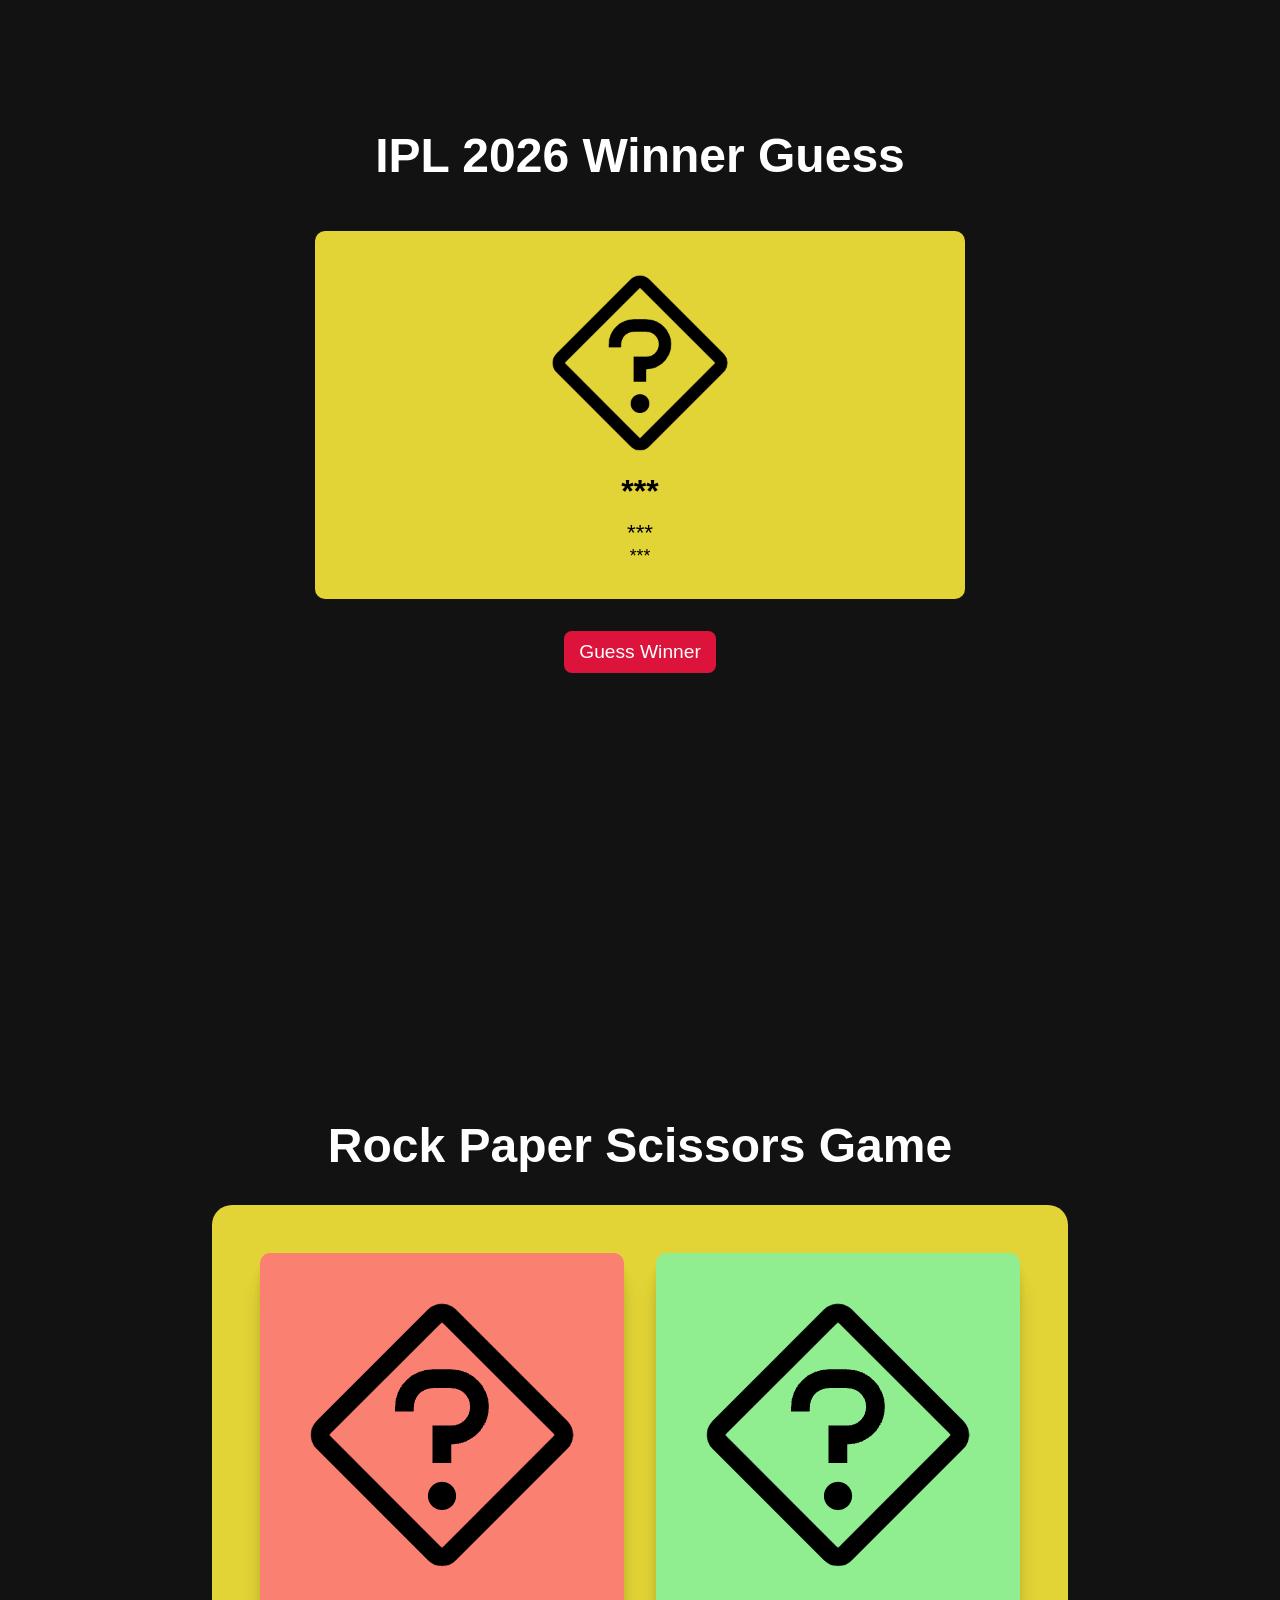
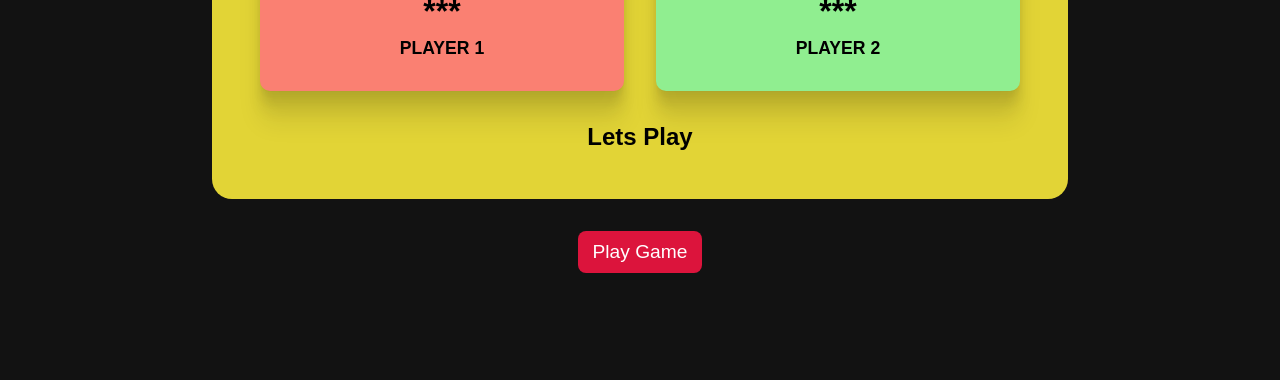
<file: 04-ipl-rock-dom/index.html>
<!DOCTYPE html>
<html lang="en">

<head>
    <meta charset="UTF-8">
    <meta name="viewport" content="width=device-width, initial-scale=1.0">
    <link rel="stylesheet" href="style.css">
    <title>IPL 2026 Winner Guess</title>
</head>

<body>
    <main>
        <!-- IPL Winner Guess -->
        <section class="cotainer">
            <h1 class="title">IPL 2026 Winner Guess</h1>

            <div class="card">
                <img clas="card__logo" src="./Assets/unknown.png" alt="" class="card__logo">
                <h2 class="card__team-name">***</h2>
                <p class="card__team-captain">***</p>
                <p class="card__team-owner">***</p>
            </div>
            <button class="btn btn-1">Guess Winner</button>
        </section>

        <!-- Rock Paper Scissors Game  -->
        <section class="cotainer">
            <h2 class="title2">Rock Paper Scissors Game</h2>

            <div class="card-wrapper">
                <div class="game-card">
                    <div class="card__left">
                        <img class="card__left-img" src="./Assets/unknown.png" alt="">
                        <h3 class="card__left-title">***</h3>
                        <p class="card__left-player">Player 1</p>
                    </div>
                    <div class="card__right">
                        <img class="card__right-img" src="./Assets/unknown.png" alt="">
                        <h3 class="card__right-title">***</h3>
                        <p class="card__right-player">Player 2</p>
                    </div>
                </div>

                <h2 class="result">Lets Play</h2>
            </div>

            <button class="btn btn-2">Play Game</button>
        </section>
    </main>

    <script src="script.js"></script>
</body>

</html>
</file>
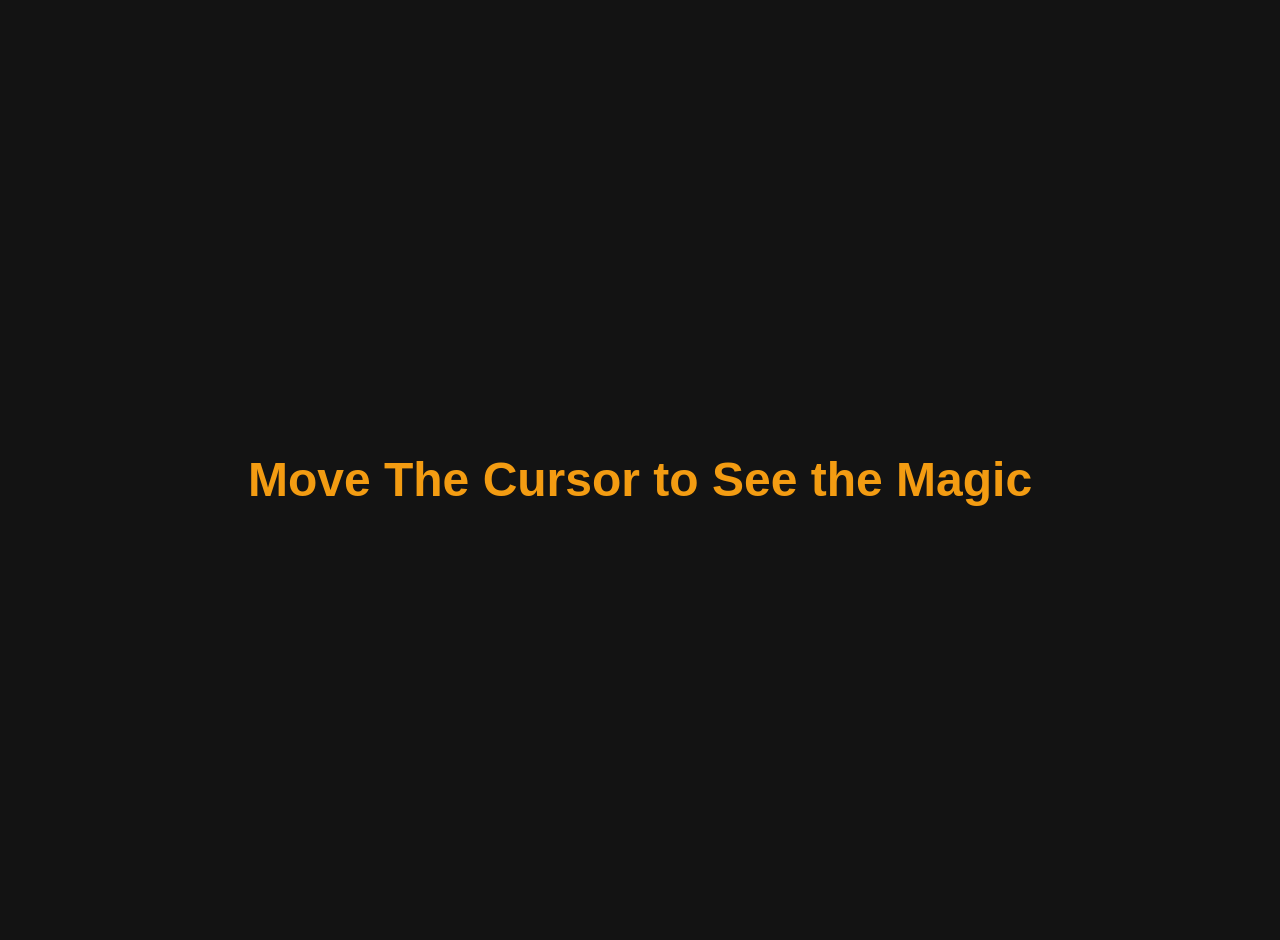
<file: 06-img-trail-effect/index.html>
<!DOCTYPE html>
<html lang="en">
<head>
    <meta charset="UTF-8">
    <meta name="viewport" content="width=device-width, initial-scale=1.0">
    <link rel="stylesheet" href="style.css">
    <title>Image Trail Effect</title>
</head>
<body>
    <main>
        <section class="container">
            <h1>Move The Cursor to See the Magic</h1>

        </section>
    </main>

    <script src="https://cdn.jsdelivr.net/npm/gsap@3.13.0/dist/gsap.min.js"></script>
    <script src="script.js"></script>
</body>
</html>
</file>
<file: 04-ipl-rock-dom/style.css>
* {
    margin: 0;
    padding: 0;
    box-sizing: border-box;
}

html,
body {
    width: 100%;
    height: 100vh;
    background-color: rgb(18, 18, 18);
    /* color: rgb(239, 239, 239); */
    font-family: Arial, Helvetica, sans-serif;
}

.cotainer {
    width: 100%;
    height: 110vh;
    padding: 8rem 10rem;
    display: flex;
    flex-direction: column;
    align-items: center;
}

/* IPL Winner Guess */
h1.title {
    text-align: center;
    font-size: 3rem;
    color: white;
    margin-bottom: 3rem;
}

.card {
    display: flex;
    justify-content: center;
    align-items: center;
    flex-direction: column;
    border-radius: 10px;
    width: 650px;
    padding: 2rem;
    background-color: rgb(226, 212, 54);
    transition: all 0.3s ease-in-out;
    cursor: pointer;

    & img {
        width: 200px;
    }

    & h2.card__team-name {
        font-size: 2rem;
        padding: 10px 0;
    }

    & p.card__team-captain {
        font-size: 1.4rem;
        font-weight: 500;
    }

    & p.card__team-owner {
        font-size: 1.1rem;
        font-weight: 500;
    }

    &:hover {
        transform: translateY(-10px);
    }
}

.btn {
    padding: 10px 15px;
    margin-top: 2rem;
    font-size: 1.2rem;
    border: none;
    border-radius: 8px;
    background-color: crimson;
    color: white;
    transition: all 0.1s ease-in-out;
    cursor: pointer;

    &:hover {
        background-color: rgba(220, 20, 60, 0.8);
    }

    &:active {
        scale: 0.95;
    }
}

/* Rock Paper Scissors Game */

h2.title2 {
    color: white;
    font-size: 3rem;
    margin-bottom: 2rem;
}

.card-wrapper {
    background-color: rgb(226, 212, 54);
    height: 100%;
    /* width: 50vw; */
    display: flex;
    flex-direction: column;
    align-items: center;
    justify-content: center;
    padding: 3rem;
    gap: 2rem;
    border-radius: 20px;

}

.game-card {
    display: grid;
    grid-template-columns: 1fr 1fr;
    justify-content: space-between;
    align-items: center;
    gap: 2rem;
}

.card__left,
.card__right {
    width: 100%;
    height: 100%;
    /* border: 5px solid salmon; */
    border-radius: 10px;
    display: flex;
    flex-direction: column;
    justify-content: center;
    align-items: center;
    gap: 0.5rem;
    padding: 2rem;
    box-shadow: 0px 1px 1px rgba(3, 7, 18, 0.02),
        0px 5px 4px rgba(3, 7, 18, 0.03),
        0px 12px 9px rgba(3, 7, 18, 0.05),
        0px 20px 15px rgba(3, 7, 18, 0.06),
        0px 32px 24px rgba(3, 7, 18, 0.08);


    & h3 {
        font-size: 2rem;
        text-transform: uppercase;
    }

    & p {
        font-size: 1.1rem;
        font-weight: 600;
        text-transform: uppercase;
    }
}

.card__left {
    background-color: salmon;
}

.card__right {
    background-color: lightgreen;
}
</file>
<file: 06-img-trail-effect/style.css>
* {
    margin: 0;
    padding: 0;
    box-sizing: border-box;
}


html, body {
    font-family: Arial, sans-serif;
    background-color: #131313;
    color: #e5e4e4;
    line-height: 1.6;
    padding: 20px;
    width: 100%;
    height: 100%;
    overflow: hidden;
}

.container {
    max-width: 1200px;
    margin: auto;
    height: 100vh;
    display: flex;;
    flex-direction: column; 
    justify-content: center;
    align-items: center;
}

h1 {
    font-size: 3rem;
    margin-bottom: 20px;
    color: #f39c12;
}

.img-trail {
    position: absolute;
    inset: 0;
    pointer-events: none;
    width: 240px;
    height: 180px;
    border-radius: 20px;
    object-fit: cover;
    opacity: 0;
}
</file>
